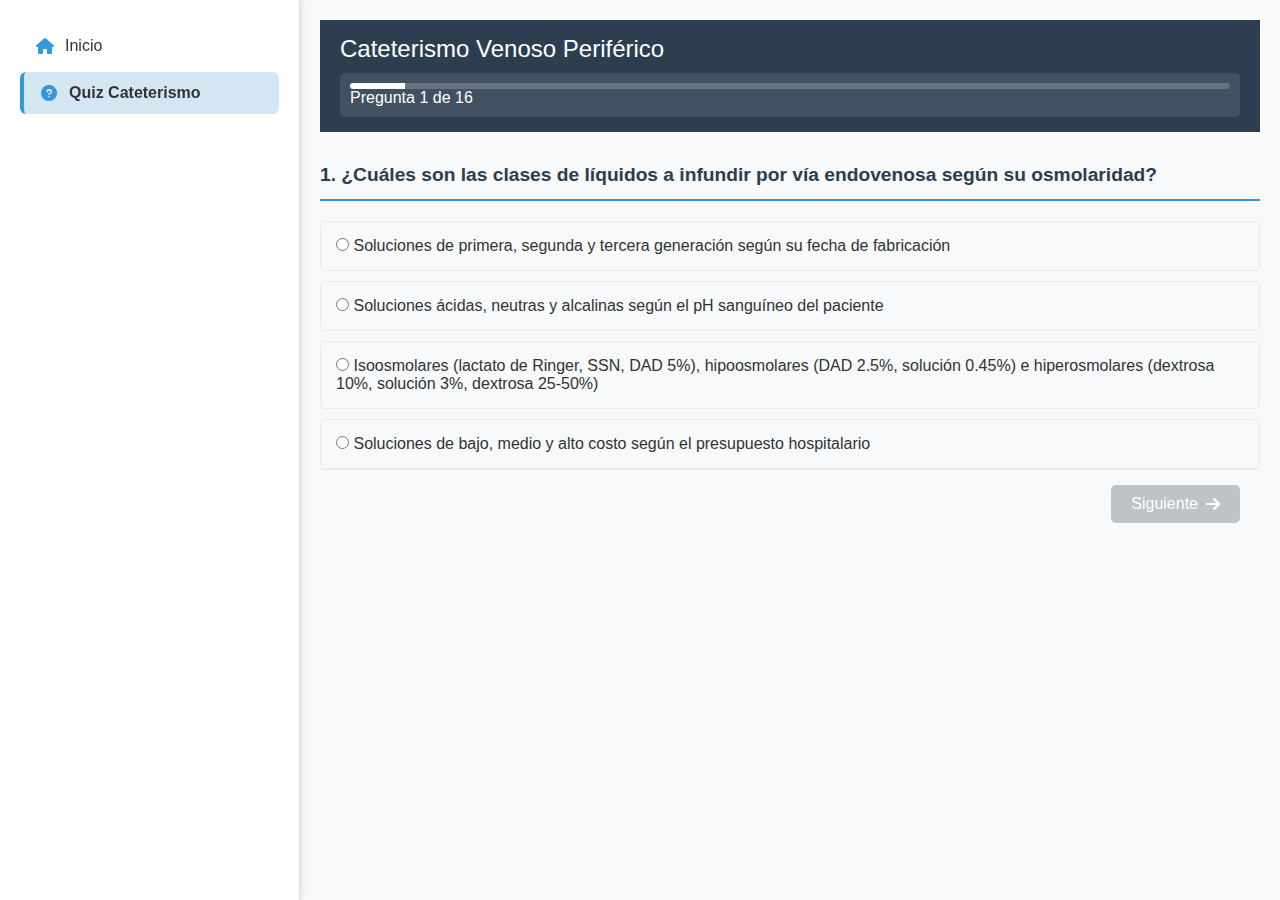
<file: quiz-cateterismo.html>
<!DOCTYPE html>
<html lang="es">
<head>
    <meta charset="UTF-8">
    <meta name="viewport" content="width=device-width, initial-scale=1.0">
    <title>Quiz - Cateterismo Venoso Periférico</title>
    <link rel="stylesheet" href="https://cdnjs.cloudflare.com/ajax/libs/font-awesome/6.0.0/css/all.min.css">
    <link href="https://fonts.googleapis.com/css2?family=Roboto:wght@300;400;500;700&display=swap" rel="stylesheet">
    <link rel="stylesheet" href="styles.css">
    <style>
        :root {
            --primary-color: #2c3e50;
            --secondary-color: #3498db;
            --accent-color: #2980b9;
            --background-color: #f8f9fa;
            --text-color: #333;
            --sidebar-width: 300px;
            --success-color: #2ecc71;
            --error-color: #e74c3c;
        }

        * {
            box-sizing: border-box;
            margin: 0;
            padding: 0;
            scroll-behavior: smooth;
        }

        body {
            font-family: 'Segoe UI', Tahoma, Geneva, Verdana, sans-serif;
            display: flex;
            min-height: 100vh;
            background-color: var(--background-color);
        }

        .quiz-wrapper {
            display: flex;
            width: 100%;
            min-height: 100vh;
        }

        .sidebar {
            width: var(--sidebar-width);
            background-color: white;
            color: var(--text-color);
            padding: 20px;
            position: fixed;
            height: 100vh;
            overflow-y: auto;
            box-shadow: 2px 0 5px rgba(0,0,0,0.1);
            border-right: 1px solid #ddd;
        }

        .progress-container {
            background-color: white;
            padding: 20px;
            border-radius: 10px;
            margin-bottom: 20px;
            box-shadow: 0 2px 5px rgba(0,0,0,0.1);
        }

        .progress-container h3 {
            margin-bottom: 10px;
            font-size: 1.1em;
            color: var(--primary-color);
        }

        .progress-bar {
            height: 8px;
            background: #eee;
            border-radius: 4px;
            margin-bottom: 10px;
        }

        .progress-fill {
            height: 100%;
            background: var(--secondary-color);
            border-radius: 4px;
            width: 0%;
            transition: width 0.3s ease;
        }

        .course-section {
            padding: 12px 15px;
            margin: 5px 0;
            border-radius: 6px;
            cursor: pointer;
            transition: all 0.3s ease;
            display: flex;
            align-items: center;
            gap: 10px;
            color: var(--text-color);
            text-decoration: none;
        }

        .course-section:hover {
            background-color: #e8f4f8;
            transform: translateX(5px);
        }

        .course-section.active-section {
            background-color: #d4e6f1;
            font-weight: bold;
            border-left: 4px solid var(--secondary-color);
        }

        .course-section i {
            width: 20px;
            text-align: center;
            color: var(--secondary-color);
        }

        .main-content {
            flex: 1;
            margin-left: var(--sidebar-width);
            min-height: 100vh;
            background-color: var(--background-color);
            padding: 20px;
        }

        .quiz-container {
            width: 100%;
            background: white;
            border-radius: 10px;
            box-shadow: 0 2px 10px rgba(0,0,0,0.1);
            overflow: hidden;
        }

        .quiz-header {
            background: var(--primary-color);
            color: white;
            padding: 15px 20px;
        }

        .quiz-header h1 {
            font-size: 1.5em;
            margin-bottom: 5px;
        }

        #progress-container {
            background: rgba(255,255,255,0.1);
            padding: 10px;
            border-radius: 5px;
            margin-top: 10px;
        }

        #progress-bar {
            height: 6px;
            background: rgba(255,255,255,0.2);
            border-radius: 3px;
            overflow: hidden;
        }

        #progress-fill {
            height: 100%;
            background: white;
            width: 0%;
            transition: width 0.3s ease;
        }

        .question-container {
            padding: 20px;
        }

        #question {
            font-size: 1.2em;
            color: var(--primary-color);
            margin-bottom: 20px;
            line-height: 1.4;
        }

        .options-container {
            display: grid;
            gap: 10px;
        }

        .option {
            background: #f8f9fa;
            padding: 15px;
            border-radius: 5px;
            cursor: pointer;
            transition: all 0.2s ease;
            border: 1px solid #e9ecef;
        }

        .option:hover {
            background: #e9ecef;
            transform: translateX(3px);
        }

        .option.selected {
            background: var(--secondary-color);
            color: white;
            border-color: var(--accent-color);
        }

        .quiz-controls {
            display: flex;
            justify-content: flex-end;
            padding: 15px 20px;
            background: #f8f9fa;
            border-top: 1px solid #e9ecef;
        }

        .next-button {
            background: var(--secondary-color);
            color: white;
            border: none;
            padding: 10px 20px;
            border-radius: 5px;
            cursor: pointer;
            font-size: 1em;
            display: flex;
            align-items: center;
            gap: 8px;
            transition: all 0.2s ease;
        }

        .next-button:disabled {
            background: #bdc3c7;
            cursor: not-allowed;
        }

        .next-button:hover:not(:disabled) {
            background: var(--accent-color);
            transform: translateY(-2px);
        }

        .result-container {
            width: 100%;
            margin: 0;
            padding: 2rem;
            background: white;
            border-radius: 8px;
            box-shadow: 0 2px 4px rgba(0,0,0,0.1);
            min-height: calc(100vh - 40px);
            box-sizing: border-box;
            overflow-x: hidden;
        }

        #feedback-items {
            margin-top: 2rem;
            display: flex;
            flex-direction: column;
            gap: 2rem;
            width: 100%;
            box-sizing: border-box;
        }

        .feedback-item {
            padding: 1.5rem;
            border-radius: 8px;
            background: #f8f9fa;
            width: 100%;
            box-shadow: 0 1px 3px rgba(0,0,0,0.1);
            display: flex;
            flex-direction: column;
            gap: 1.2rem;
            box-sizing: border-box;
            word-wrap: break-word;
        }

        .feedback-item.correct {
            border-left: 4px solid var(--success-color);
        }

        .feedback-item.incorrect {
            border-left: 4px solid var(--error-color);
        }

        .feedback-question {
            font-weight: 500;
            color: var(--primary-color);
            font-size: 1.1em;
            margin: 0;
            word-wrap: break-word;
        }

        .feedback-answer {
            display: flex;
            align-items: center;
            gap: 0.5rem;
            padding: 0.75rem;
            border-radius: 4px;
            background: rgba(255,255,255,0.5);
            margin: 0;
            word-wrap: break-word;
        }

        .feedback-answer.correct {
            background: rgba(46, 204, 113, 0.1);
            color: var(--success-color);
        }

        .feedback-answer.incorrect {
            background: rgba(231, 76, 60, 0.1);
            color: var(--error-color);
        }

        .feedback-answer i {
            font-size: 1.2em;
        }

        .feedback-answer.correct i {
            color: var(--success-color);
        }

        .feedback-answer.incorrect i {
            color: var(--error-color);
        }

        .feedback-explanation {
            margin: 0;
            padding: 1rem;
            background: rgba(52, 152, 219, 0.1);
            border-radius: 4px;
            color: var(--primary-color);
            font-size: 0.95em;
            line-height: 1.5;
        }

        .feedback-status {
            display: flex;
            align-items: center;
            gap: 0.5rem;
            font-weight: 500;
            margin-bottom: 0.5rem;
            word-wrap: break-word;
        }

        .feedback-status.correct {
            color: var(--success-color);
        }

        .feedback-status.incorrect {
            color: var(--error-color);
        }

        .button-container {
            display: flex;
            gap: 15px;
            justify-content: center;
            margin-top: 20px;
        }

        .action-button {
            background: var(--secondary-color);
            color: white;
            border: none;
            padding: 10px 20px;
            border-radius: 5px;
            cursor: pointer;
            font-size: 1em;
            display: flex;
            align-items: center;
            gap: 8px;
            transition: all 0.2s ease;
        }

        .action-button:hover {
            background: var(--accent-color);
            transform: translateY(-2px);
        }

        .score-circle {
            width: 150px;
            height: 150px;
            border-radius: 50%;
            background: var(--secondary-color);
            display: flex;
            flex-direction: column;
            align-items: center;
            justify-content: center;
            margin: 0 auto;
            color: white;
            font-size: 2.5em;
            font-weight: bold;
            box-shadow: 0 4px 8px rgba(0,0,0,0.1);
        }

        .score-label {
            font-size: 0.4em;
            font-weight: normal;
            opacity: 0.9;
        }

        @media (max-width: 1024px) {
            .sidebar {
                width: 250px;
            }

            .main-content {
                margin-left: 250px;
            }
        }

        @media (max-width: 768px) {
            .sidebar {
                width: 100%;
                height: auto;
                position: relative;
                box-shadow: none;
                margin-bottom: 20px;
            }

            .main-content {
                margin-left: 0;
                padding: 15px;
                width: 100%;
            }

            .quiz-wrapper {
                flex-direction: column;
            }

            .quiz-header h1 {
                font-size: 1.3em;
            }

            #question {
                font-size: 1.1em;
            }

            .options-container {
                grid-template-columns: 1fr;
            }

            .button-container {
                flex-direction: column;
            }

            .action-button {
                width: 100%;
                justify-content: center;
            }

            .result-container {
                padding: 1rem;
            }

            .feedback-item {
                padding: 1rem;
            }
        }

        @media (max-width: 480px) {
            .quiz-header {
                padding: 10px 15px;
            }

            .question-container {
                padding: 15px;
            }

            .option {
                padding: 12px;
            }

            .score-circle {
                width: 120px;
                height: 120px;
            }

            .score-circle #score {
                font-size: 2.5em;
            }

            .feedback-item {
                padding: 12px;
            }
        }
    </style>
</head>
<body>
    <div class="quiz-wrapper">
        <nav class="sidebar">

            <div class="course-section" onclick="window.location.href='index.html'">
                <i class="fas fa-home"></i>
                Inicio
            </div>
            <div class="course-section active-section">
                <i class="fas fa-question-circle"></i>
                Quiz Cateterismo
            </div>
        </nav>

        <main class="main-content">
            <div class="quiz-container">
                <div class="quiz-header">
                    <h1>Cateterismo Venoso Periférico</h1>
                    <div id="progress-container">
                        <div id="progress-bar">
                            <div id="progress-fill"></div>
                        </div>
                        <span id="progress-text">Pregunta <span id="current-question">1</span> de <span id="total-questions">5</span></span>
                    </div>
                </div>
                
                <div id="question-container" class="question-container">
                    <h2 id="question"></h2>
                    <div id="options-container" class="options-container"></div>
                </div>
                
                <div class="quiz-controls">
                    <button id="next-button" class="next-button" disabled>
                        <span>Siguiente</span>
                        <i class="fas fa-arrow-right"></i>
                    </button>
                </div>
            </div>

            <div id="result-container" class="result-container" style="display: none;">
                <div class="result-content">
                    <h2>Resultado del Quiz</h2>
                    <div class="score-container">
                        <div class="score-circle">
                            <span id="score">0</span>
                            <span class="score-label">puntos</span>
                        </div>
                    </div>
                    <div class="feedback-container">
                        <div class="feedback-section">
                            <h3>Resumen de Respuestas</h3>
                            <div id="feedback-items"></div>
                        </div>
                    </div>
                    <div class="button-container">
                        <button id="retry-button" class="action-button">
                            <i class="fas fa-redo"></i>
                            Intentar de nuevo
                        </button>
                        <button id="return-button" class="action-button">
                            <i class="fas fa-home"></i>
                            Volver al contenido
                        </button>
                    </div>
                </div>
            </div>
        </main>
    </div>

    <script src="script-cateterismo.js"></script>
</body>
</html>
</file>
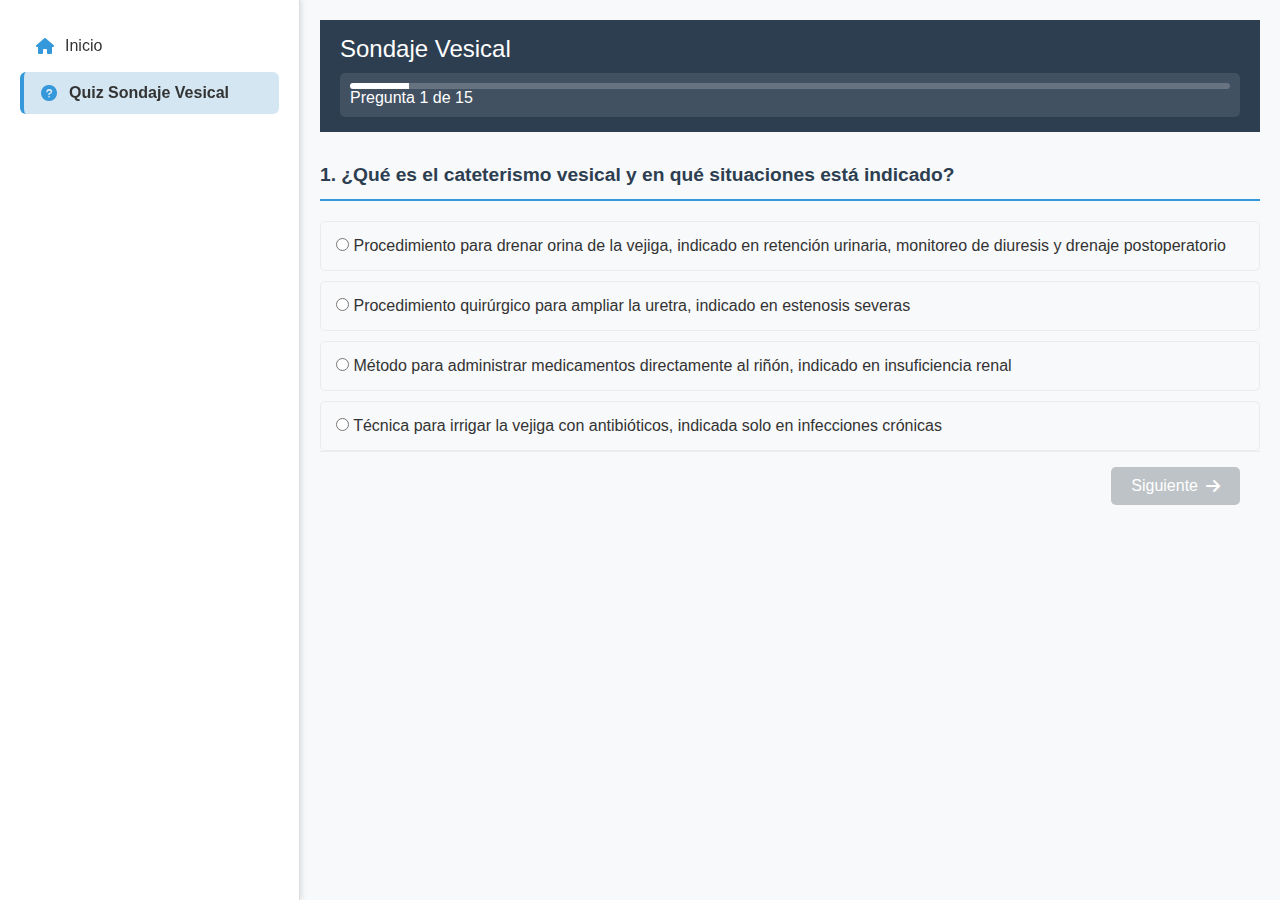
<file: quiz-sondaje.html>
<!DOCTYPE html>
<html lang="es">
<head>
    <meta charset="UTF-8">
    <meta name="viewport" content="width=device-width, initial-scale=1.0">
    <title>Quiz - Sondaje Vesical</title>
    <link rel="stylesheet" href="https://cdnjs.cloudflare.com/ajax/libs/font-awesome/6.0.0/css/all.min.css">
    <link href="https://fonts.googleapis.com/css2?family=Roboto:wght@300;400;500;700&display=swap" rel="stylesheet">
    <link rel="stylesheet" href="styles.css">
    <style>
        :root {
            --primary-color: #2c3e50;
            --secondary-color: #3498db;
            --accent-color: #2980b9;
            --background-color: #f8f9fa;
            --text-color: #333;
            --sidebar-width: 300px;
            --success-color: #2ecc71;
            --error-color: #e74c3c;
        }

        * {
            box-sizing: border-box;
            margin: 0;
            padding: 0;
            scroll-behavior: smooth;
        }

        body {
            font-family: 'Segoe UI', Tahoma, Geneva, Verdana, sans-serif;
            display: flex;
            min-height: 100vh;
            background-color: var(--background-color);
        }

        .quiz-wrapper {
            display: flex;
            width: 100%;
            min-height: 100vh;
        }

        .sidebar {
            width: var(--sidebar-width);
            background-color: white;
            color: var(--text-color);
            padding: 20px;
            position: fixed;
            height: 100vh;
            overflow-y: auto;
            box-shadow: 2px 0 5px rgba(0,0,0,0.1);
            border-right: 1px solid #ddd;
        }

        .progress-container {
            background-color: white;
            padding: 20px;
            border-radius: 10px;
            margin-bottom: 20px;
            box-shadow: 0 2px 5px rgba(0,0,0,0.1);
        }

        .progress-container h3 {
            margin-bottom: 10px;
            font-size: 1.1em;
            color: var(--primary-color);
        }

        .progress-bar {
            height: 8px;
            background: #eee;
            border-radius: 4px;
            margin-bottom: 10px;
        }

        .progress-fill {
            height: 100%;
            background: var(--secondary-color);
            border-radius: 4px;
            width: 0%;
            transition: width 0.3s ease;
        }

        .course-section {
            padding: 12px 15px;
            margin: 5px 0;
            border-radius: 6px;
            cursor: pointer;
            transition: all 0.3s ease;
            display: flex;
            align-items: center;
            gap: 10px;
            color: var(--text-color);
            text-decoration: none;
        }

        .course-section:hover {
            background-color: #e8f4f8;
            transform: translateX(5px);
        }

        .course-section.active-section {
            background-color: #d4e6f1;
            font-weight: bold;
            border-left: 4px solid var(--secondary-color);
        }

        .course-section i {
            width: 20px;
            text-align: center;
            color: var(--secondary-color);
        }

        .main-content {
            flex: 1;
            margin-left: var(--sidebar-width);
            min-height: 100vh;
            background-color: var(--background-color);
            padding: 20px;
        }

        .quiz-container {
            width: 100%;
            background: white;
            border-radius: 10px;
            box-shadow: 0 2px 10px rgba(0,0,0,0.1);
            overflow: hidden;
        }

        .quiz-header {
            background: var(--primary-color);
            color: white;
            padding: 15px 20px;
        }

        .quiz-header h1 {
            font-size: 1.5em;
            margin-bottom: 5px;
        }

        #progress-container {
            background: rgba(255,255,255,0.1);
            padding: 10px;
            border-radius: 5px;
            margin-top: 10px;
        }

        #progress-bar {
            height: 6px;
            background: rgba(255,255,255,0.2);
            border-radius: 3px;
            overflow: hidden;
        }

        #progress-fill {
            height: 100%;
            background: white;
            width: 0%;
            transition: width 0.3s ease;
        }

        .question-container {
            padding: 20px;
        }

        #question {
            font-size: 1.2em;
            color: var(--primary-color);
            margin-bottom: 20px;
            line-height: 1.4;
        }

        .options-container {
            display: grid;
            gap: 10px;
        }

        .option {
            background: #f8f9fa;
            padding: 15px;
            border-radius: 5px;
            cursor: pointer;
            transition: all 0.2s ease;
            border: 1px solid #e9ecef;
        }

        .option:hover {
            background: #e9ecef;
            transform: translateX(3px);
        }

        .option.selected {
            background: var(--secondary-color);
            color: white;
            border-color: var(--accent-color);
        }

        .quiz-controls {
            display: flex;
            justify-content: flex-end;
            padding: 15px 20px;
            background: #f8f9fa;
            border-top: 1px solid #e9ecef;
        }

        .next-button {
            background: var(--secondary-color);
            color: white;
            border: none;
            padding: 10px 20px;
            border-radius: 5px;
            cursor: pointer;
            font-size: 1em;
            display: flex;
            align-items: center;
            gap: 8px;
            transition: all 0.2s ease;
        }

        .next-button:disabled {
            background: #bdc3c7;
            cursor: not-allowed;
        }

        .next-button:hover:not(:disabled) {
            background: var(--accent-color);
            transform: translateY(-2px);
        }

        .result-container {
            width: 100%;
            margin: 0;
            padding: 2rem;
            background: white;
            border-radius: 8px;
            box-shadow: 0 2px 4px rgba(0,0,0,0.1);
            min-height: calc(100vh - 40px);
            box-sizing: border-box;
            overflow-x: hidden;
        }

        .score-container {
            display: flex;
            justify-content: center;
            align-items: center;
            margin: 30px 0;
        }

        .score-circle {
            width: 150px;
            height: 150px;
            border-radius: 50%;
            background-color: var(--secondary-color);
            display: flex;
            flex-direction: column;
            justify-content: center;
            align-items: center;
            color: white;
            box-shadow: 0 4px 8px rgba(0,0,0,0.2);
        }

        .score-circle span {
            font-size: 2.5em;
            font-weight: bold;
        }

        .score-circle label {
            font-size: 0.9em;
            opacity: 0.9;
        }

        #feedback-items {
            margin-top: 2rem;
            display: flex;
            flex-direction: column;
            gap: 2rem;
            width: 100%;
            box-sizing: border-box;
        }

        .feedback-item {
            padding: 1.5rem;
            border-radius: 8px;
            background: #f8f9fa;
            width: 100%;
            box-shadow: 0 1px 3px rgba(0,0,0,0.1);
            display: flex;
            flex-direction: column;
            gap: 1.2rem;
            box-sizing: border-box;
            word-wrap: break-word;
        }

        .feedback-item.correct {
            border-left: 4px solid var(--success-color);
        }

        .feedback-item.incorrect {
            border-left: 4px solid var(--error-color);
        }

        .feedback-question {
            font-weight: 500;
            color: var(--primary-color);
            font-size: 1.1em;
            margin: 0;
            word-wrap: break-word;
        }

        .feedback-answer {
            display: flex;
            align-items: center;
            gap: 0.5rem;
            padding: 0.75rem;
            border-radius: 4px;
            background: rgba(255,255,255,0.5);
            margin: 0;
            word-wrap: break-word;
        }

        .feedback-answer.correct {
            background: rgba(46, 204, 113, 0.1);
            color: var(--success-color);
        }

        .feedback-answer.incorrect {
            background: rgba(231, 76, 60, 0.1);
            color: var(--error-color);
        }

        .feedback-answer i {
            font-size: 1.2em;
        }

        .feedback-answer.correct i {
            color: var(--success-color);
        }

        .feedback-answer.incorrect i {
            color: var(--error-color);
        }

        .feedback-explanation {
            margin: 0;
            padding: 1rem;
            background: rgba(52, 152, 219, 0.1);
            border-radius: 4px;
            color: var(--primary-color);
            font-size: 0.95em;
            line-height: 1.5;
        }

        .feedback-status {
            display: flex;
            align-items: center;
            gap: 0.5rem;
            font-weight: 500;
            margin-bottom: 0.5rem;
            word-wrap: break-word;
        }

        .feedback-status.correct {
            color: var(--success-color);
        }

        .feedback-status.incorrect {
            color: var(--error-color);
        }

        .button-container {
            display: flex;
            gap: 15px;
            justify-content: center;
            margin-top: 20px;
        }

        .action-button {
            background: var(--secondary-color);
            color: white;
            border: none;
            padding: 10px 20px;
            border-radius: 5px;
            cursor: pointer;
            font-size: 1em;
            display: flex;
            align-items: center;
            gap: 8px;
            transition: all 0.2s ease;
        }

        .action-button:hover {
            background: var(--accent-color);
            transform: translateY(-2px);
        }

        @media (max-width: 1024px) {
            .sidebar {
                width: 250px;
            }

            .main-content {
                margin-left: 250px;
            }
        }

        @media (max-width: 768px) {
            .sidebar {
                width: 100%;
                height: auto;
                position: relative;
                box-shadow: none;
                margin-bottom: 20px;
            }

            .main-content {
                margin-left: 0;
                padding: 15px;
                width: 100%;
            }

            .quiz-wrapper {
                flex-direction: column;
            }

            .quiz-header h1 {
                font-size: 1.3em;
            }

            #question {
                font-size: 1.1em;
            }

            .options-container {
                grid-template-columns: 1fr;
            }

            .button-container {
                flex-direction: column;
            }

            .action-button {
                width: 100%;
                justify-content: center;
            }

            .result-container {
                padding: 1rem;
            }

            .feedback-item {
                padding: 1rem;
            }
        }

        @media (max-width: 480px) {
            .quiz-header {
                padding: 10px 15px;
            }

            .question-container {
                padding: 15px;
            }

            .option {
                padding: 12px;
            }

            .score-circle {
                width: 120px;
                height: 120px;
            }

            .score-circle span {
                font-size: 2.5em;
            }

            .feedback-item {
                padding: 12px;
            }
        }
    </style>
</head>
<body>
    <div class="quiz-wrapper">
        <nav class="sidebar">

            <div class="course-section" onclick="window.location.href='index.html'">
                <i class="fas fa-home"></i>
                Inicio
            </div>
            <div class="course-section active-section">
                <i class="fas fa-question-circle"></i>
                Quiz Sondaje Vesical
            </div>
        </nav>

        <main class="main-content">
            <div class="quiz-container">
                <div class="quiz-header">
                    <h1>Sondaje Vesical</h1>
                    <div id="progress-container">
                        <div id="progress-bar">
                            <div id="progress-fill"></div>
                        </div>
                        <span id="progress-text">Pregunta <span id="current-question">1</span> de <span id="total-questions">5</span></span>
                    </div>
                </div>
                
                <div id="question-container" class="question-container">
                    <h2 id="question"></h2>
                    <div id="options-container" class="options-container"></div>
                </div>
                
                <div class="quiz-controls">
                    <button id="next-button" class="next-button" disabled>
                        <span>Siguiente</span>
                        <i class="fas fa-arrow-right"></i>
                    </button>
                </div>
            </div>

            <div id="result-container" class="result-container" style="display: none;">
                <div class="result-content">
                    <h2>Resultado del Quiz</h2>
                    <div class="score-container">
                        <div class="score-circle">
                            <span id="finalScore">0</span>
                            <label>puntos</label>
                        </div>
                    </div>
                    <div class="feedback-container">
                        <div class="feedback-section">
                            <h3>Resumen de Respuestas</h3>
                            <div id="feedback-items"></div>
                        </div>
                    </div>
                    <div class="button-container">
                        <button id="retry-button" class="action-button">
                            <i class="fas fa-redo"></i>
                            Intentar de nuevo
                        </button>
                        <button id="return-button" class="action-button">
                            <i class="fas fa-home"></i>
                            Volver al contenido
                        </button>
                    </div>
                </div>
            </div>
        </main>
    </div>

    <script src="script-sondaje.js"></script>
</body>
</html>
</file>
<file: styles.css>
:root {
    --primary-color: #2c3e50;
    --secondary-color: #3498db;
    --background-color: #f8f9fa;
    --text-color: #333;
    --sidebar-width: 300px;
}

* {
    box-sizing: border-box;
    margin: 0;
    padding: 0;
    scroll-behavior: smooth;
}

body {
    font-family: 'Segoe UI', Tahoma, Geneva, Verdana, sans-serif;
    display: flex;
    min-height: 100vh;
    flex-direction: row;
    background-color: var(--background-color);
    color: var(--text-color);
}

.sidebar {
    width: var(--sidebar-width);
    background-color: white;
    padding: 20px;
    border-right: 1px solid #ddd;
    overflow-y: auto;
    transition: all 0.3s ease;
    box-shadow: 2px 0 5px rgba(0,0,0,0.1);
    position: sticky;
    top: 0;
    height: 100vh;
    overflow-y: auto;
}

.content-area {
    flex: 1;
    background-color: white;
    overflow-y: auto;
}


.course-section {
    margin-bottom: 10px;
    padding: 15px;
    cursor: pointer;
    border-radius: 8px;
    transition: all 0.3s ease;
    display: flex;
    align-items: center;
    gap: 10px;
    color: #000;
    text-decoration: none;
}

.course-section:hover {
    background-color: #e8f4f8;
    transform: translateX(5px);
}

.active-section {
    background-color: #d4e6f1;
    font-weight: bold;
    border-left: 4px solid var(--secondary-color);
}

.progress-container {
    background-color: white;
    padding: 20px;
    border-radius: 10px;
    margin-bottom: 20px;
    box-shadow: 0 2px 5px rgba(0,0,0,0.1);
}

.progress-bar {
    width: 100%;
    height: 10px;
    background-color: #eee;
    border-radius: 5px;
    margin: 10px 0;
    overflow: hidden;
}

.progress-fill {
    height: 100%;
    background-color: var(--secondary-color);
    width: 0%;
    transition: width 0.3s ease;
}

.search-container {
    margin-bottom: 20px;
    position: relative;
}

.search-input {
    width: 100%;
    padding: 10px 15px;
    border: 1px solid #ddd;
    border-radius: 5px;
    font-size: 14px;
}

.search-icon {
    position: absolute;
    right: 15px;
    top: 50%;
    transform: translateY(-50%);
    color: #666;
}

h1, h2 {
    color: var(--primary-color);
    margin-bottom: 20px;
    line-height: 1.4;
}

h1 {
    font-size: 2.2em;
}

h2 {
    font-size: 1.8em;
    border-bottom: 2px solid var(--secondary-color);
    padding-bottom: 10px;
    margin-top: 30px;
}

p, ul, ol {
    line-height: 1.8;
    margin-bottom: 15px;
    font-size: 1.1em;
}

ul, ol {
    padding-left: 40px;
}

li {
    margin-bottom: 8px;
}

.image-container {
    display: flex;
    flex-wrap: wrap;
    gap: 20px;
    justify-content: center;
    margin: 20px 0;
    img{
        width: 100%;
        height: auto;
    }
}

.image-wrapper {
    flex: 1;
    min-width: 250px;
    max-width: 400px;
    text-align: center;
}

.image-wrapper img {
    width: 100%;
    height: auto;
    border-radius: 8px;
    box-shadow: 0 2px 4px rgba(0, 0, 0, 0.1);
    transition: transform 0.3s ease;
}

.image-wrapper img:hover {
    transform: scale(1.02);
}

.image-caption {
    margin-top: 8px;
    font-size: 0.9em;
    color: #666;
}

.back-to-top {
    position: fixed;
    bottom: 20px;
    right: 20px;
    background-color: var(--secondary-color);
    color: white;
    width: 40px;
    height: 40px;
    border-radius: 50%;
    display: flex;
    align-items: center;
    justify-content: center;
    cursor: pointer;
    opacity: 0;
    transition: opacity 0.3s ease;
    box-shadow: 0 2px 5px rgba(0,0,0,0.2);
}

.back-to-top.visible {
    opacity: 1;
}

.welcome-container {
    position: relative;
    min-height: 100vh;
    display: flex;
    flex-direction: column;
    align-items: center;
    justify-content: center;
    background: linear-gradient(rgba(255, 255, 255, 0.95), rgba(255, 255, 255, 0.85)),
                url('https://unisangil.edu.co/wp-content/uploads/2023/12/not-renov_enf_1.jpg') center/cover no-repeat fixed;
}

.welcome-logo {
    position: absolute;
    top: 20px;
    right: 20px;
    width: 120px;
    height: auto;
    filter: drop-shadow(2px 2px 4px rgba(0, 0, 0, 0.2));
    z-index: 10;
}

.welcome-content {
    max-width: 800px;
    text-align: center;
    background-color: rgba(255, 255, 255, 0.9);
    padding: 40px;
    border-radius: 15px;
    box-shadow: 0 4px 15px rgba(0, 0, 0, 0.1);
    margin: 0 20px;
    position: relative;
    z-index: 1;
}

.welcome-title {
    font-size: 2.5em;
    font-weight: bold;
    color: var(--primary-color);
    margin-bottom: 20px;
    text-shadow: 1px 1px 2px rgba(0, 0, 0, 0.1);
}

.welcome-subtitle {
    font-size: 2em;
    color: var(--secondary-color);
    margin-bottom: 15px;
    text-shadow: 1px 1px 2px rgba(0, 0, 0, 0.1);
}

.welcome-info {
    margin-top: 30px;
    text-align: left;
    font-size: 1.1em;
    line-height: 1.6;
}

.welcome-info p {
    margin-bottom: 15px;
}

.welcome-info ul {
    list-style-type: none;
    padding-left: 0;
    margin: 20px 0;
}

.welcome-info li {
    margin-bottom: 10px;
    padding-left: 25px;
    position: relative;
}

.welcome-info li:before {
    content: "•";
    color: var(--secondary-color);
    position: absolute;
    left: 0;
    font-size: 1.5em;
}

@media (max-width: 768px) {
    body {
        flex-direction: column;
    }

    .sidebar {
        width: 100%;
        border-right: none;
        border-bottom: 1px solid #ddd;
        position: relative;
        height: auto;
    }

    .content-area {
        padding: 20px;
    }

    .welcome-container {
        padding: 0;
    }

    .welcome-logo {
        width: 80px;
        top: 10px;
        right: 10px;
        position: fixed;
    }

    .welcome-content {
        padding: 20px;
        margin: 20px;
        margin-top: 100px;
    }

    .welcome-title {
        font-size: 1.8em;
    }

    .welcome-subtitle {
        font-size: 1.4em;
    }

    .welcome-info {
        font-size: 1em;
    }

    .image-wrapper {
        min-width: 200px;
        max-width: 100%;
    }
}

@media (max-width: 480px) {
    .welcome-logo {
        width: 60px;
    }

    .welcome-content {
        margin: 15px;
        margin-top: 80px;
        padding: 15px;
    }

    .welcome-title {
        font-size: 1.5em;
    }

    .welcome-subtitle {
        font-size: 1.2em;
    }
}

.medical-content {
    max-width: 1200px;
    margin: 0 auto;
    padding: 20px;
}

.medical-section {
    margin-bottom: 40px;
    background-color: white;
    border-radius: 10px;
    padding: 25px;
    box-shadow: 0 2px 10px rgba(0, 0, 0, 0.05);
}

.medical-section h2 {
    color: var(--primary-color);
    border-bottom: 2px solid var(--secondary-color);
    padding-bottom: 10px;
    margin-bottom: 20px;
}

.indications-grid {
    display: grid;
    grid-template-columns: repeat(auto-fit, minmax(250px, 1fr));
    gap: 20px;
    margin-top: 20px;
}

.indication-card {
    background-color: #f8f9fa;
    padding: 20px;
    border-radius: 8px;
    text-align: center;
    transition: transform 0.3s ease;
}

.indication-card:hover {
    transform: translateY(-5px);
}

.indication-card i {
    font-size: 2em;
    color: var(--secondary-color);
    margin-bottom: 15px;
}

.indication-card h3 {
    color: var(--primary-color);
    margin-bottom: 10px;
}

.materials-list {
    display: grid;
    grid-template-columns: repeat(auto-fit, minmax(200px, 1fr));
    gap: 15px;
    margin-top: 20px;
}

.material-item {
    display: flex;
    align-items: center;
    gap: 10px;
    padding: 10px;
    background-color: #f8f9fa;
    border-radius: 5px;
}

.material-item i {
    color: var(--secondary-color);
    font-size: 1.2em;
}

.procedure-steps {
    display: flex;
    flex-direction: column;
    gap: 30px;
    margin-top: 20px;
}

.step {
    display: flex;
    gap: 20px;
    align-items: flex-start;
    background-color: #f8f9fa;
    padding: 20px;
    border-radius: 8px;
    transition: transform 0.3s ease;
}

.step:hover {
    transform: translateX(5px);
}

.step-number {
    background-color: var(--secondary-color);
    color: white;
    width: 40px;
    height: 40px;
    border-radius: 50%;
    display: flex;
    align-items: center;
    justify-content: center;
    font-weight: bold;
    font-size: 1.2em;
    flex-shrink: 0;
}

.step-content {
    flex: 1;
}

.step-content h3 {
    color: var(--primary-color);
    margin-bottom: 15px;
    font-size: 1.3em;
}

.step-content ul {
    list-style-type: none;
    padding-left: 0;
}

.step-content li {
    margin-bottom: 10px;
    padding-left: 25px;
    position: relative;
    line-height: 1.6;
}

.step-content li:before {
    content: "•";
    color: var(--secondary-color);
    position: absolute;
    left: 0;
    font-size: 1.5em;
}

.considerations {
    display: grid;
    grid-template-columns: repeat(auto-fit, minmax(300px, 1fr));
    gap: 20px;
    margin-top: 20px;
}

.consideration-card {
    background-color: #f8f9fa;
    padding: 20px;
    border-radius: 8px;
}

.consideration-card i {
    color: var(--secondary-color);
    font-size: 1.5em;
    margin-bottom: 15px;
}

.consideration-card h3 {
    color: var(--primary-color);
    margin-bottom: 15px;
}

.consideration-card ul {
    list-style-type: none;
    padding-left: 0;
}

.consideration-card li {
    margin-bottom: 10px;
    padding-left: 25px;
    position: relative;
}

.consideration-card li:before {
    content: "•";
    color: var(--secondary-color);
    position: absolute;
    left: 0;
    font-size: 1.5em;
}

@media (max-width: 768px) {
    .medical-content {
        padding: 15px;
    }

    .medical-section {
        padding: 20px;
    }

    .indications-grid,
    .materials-list,
    .considerations {
        grid-template-columns: 1fr;
    }

    .step {
        flex-direction: column;
        gap: 15px;
    }

    .step-number {
        margin-bottom: 10px;
    }

    .materials-list {
        grid-template-columns: 1fr;
    }
}

.anatomy-grid {
    display: grid;
    grid-template-columns: repeat(auto-fit, minmax(250px, 1fr));
    gap: 20px;
    margin: 20px 0;
}

.anatomy-card {
    background-color: #f8f9fa;
    padding: 20px;
    border-radius: 8px;
    text-align: center;
    transition: transform 0.3s ease;
}

.anatomy-card:hover {
    transform: translateY(-5px);
}

.anatomy-card i {
    font-size: 2em;
    color: var(--secondary-color);
    margin-bottom: 15px;
}

.anatomy-card h3 {
    color: var(--primary-color);
    margin-bottom: 15px;
}

.anatomy-card ul {
    list-style-type: none;
    padding-left: 0;
}

.anatomy-card li {
    margin-bottom: 8px;
    color: var(--text-color);
}

.contraindications-grid {
    display: grid;
    grid-template-columns: repeat(auto-fit, minmax(250px, 1fr));
    gap: 20px;
    margin-top: 20px;
}

.contraindication-card {
    background-color: #fff5f5;
    padding: 20px;
    border-radius: 8px;
    text-align: center;
    transition: transform 0.3s ease;
}

.contraindication-card:hover {
    transform: translateY(-5px);
}

.contraindication-card i {
    font-size: 2em;
    color: #dc3545;
    margin-bottom: 15px;
}

.contraindication-card h3 {
    color: var(--primary-color);
    margin-bottom: 10px;
}

.precautions-grid {
    display: grid;
    grid-template-columns: repeat(auto-fit, minmax(300px, 1fr));
    gap: 20px;
    margin-top: 20px;
}

.precaution-card {
    background-color: #fff9f0;
    padding: 20px;
    border-radius: 8px;
    transition: transform 0.3s ease;
}

.precaution-card:hover {
    transform: translateY(-5px);
}

.precaution-card i {
    font-size: 1.5em;
    color: #ffc107;
    margin-bottom: 15px;
}

.precaution-card h3 {
    color: var(--primary-color);
    margin-bottom: 15px;
}

.precaution-card ul {
    list-style-type: none;
    padding-left: 0;
}

.precaution-card li {
    margin-bottom: 10px;
    padding-left: 25px;
    position: relative;
}

.precaution-card li:before {
    content: "•";
    color: #ffc107;
    position: absolute;
    left: 0;
    font-size: 1.5em;
}

.process-grid {
    display: grid;
    grid-template-columns: repeat(auto-fit, minmax(200px, 1fr));
    gap: 15px;
    margin-top: 20px;
}

.process-card {
    background-color: #f0f7ff;
    padding: 15px;
    border-radius: 8px;
    display: flex;
    align-items: center;
    gap: 10px;
    transition: transform 0.3s ease;
}

.process-card:hover {
    transform: translateY(-5px);
}

.process-card i {
    color: var(--secondary-color);
    font-size: 1.2em;
}

.complications-grid {
    display: grid;
    grid-template-columns: repeat(auto-fit, minmax(300px, 1fr));
    gap: 20px;
    margin-top: 20px;
}

.complication-card {
    background-color: #fff0f0;
    padding: 20px;
    border-radius: 8px;
    transition: transform 0.3s ease;
}

.complication-card:hover {
    transform: translateY(-5px);
}

.complication-card i {
    font-size: 1.5em;
    color: #dc3545;
    margin-bottom: 15px;
}

.complication-card h3 {
    color: var(--primary-color);
    margin-bottom: 15px;
}

.complication-card ul {
    list-style-type: none;
    padding-left: 0;
}

.complication-card li {
    margin-bottom: 10px;
    padding-left: 25px;
    position: relative;
}

.complication-card li:before {
    content: "•";
    color: #dc3545;
    position: absolute;
    left: 0;
    font-size: 1.5em;
}

.bibliography-list {
    display: flex;
    flex-direction: column;
    gap: 15px;
    margin-top: 20px;
}

.bibliography-item {
    display: flex;
    align-items: flex-start;
    gap: 15px;
    background-color: #f8f9fa;
    padding: 15px;
    border-radius: 8px;
}

.bibliography-item i {
    color: var(--secondary-color);
    font-size: 1.2em;
    margin-top: 3px;
}

.bibliography-item p {
    margin: 0;
    line-height: 1.6;
}

.bibliography-item a {
    color: var(--secondary-color);
    text-decoration: none;
}

.bibliography-item a:hover {
    text-decoration: underline;
}

@media (max-width: 768px) {
    .anatomy-grid,
    .contraindications-grid,
    .precautions-grid,
    .process-grid,
    .complications-grid {
        grid-template-columns: 1fr;
    }

    .bibliography-item {
        flex-direction: column;
        gap: 10px;
    }
}

/* Eliminar estilos redundantes del quiz */
.quiz-container,
.quiz-content,
.quiz-container h1,
#question-container,
.question,
.question h3,
.options,
.option,
.quiz-button,
#result-container,
.correct,
.incorrect {
    /* Estos estilos ya están definidos en quiz-cateterismo.html */
    all: unset;
}

@media (max-width: 768px) {
    .quiz-container,
    .quiz-content {
        /* Estos estilos ya están definidos en quiz-cateterismo.html */
        all: unset;
    }
}
</file>
